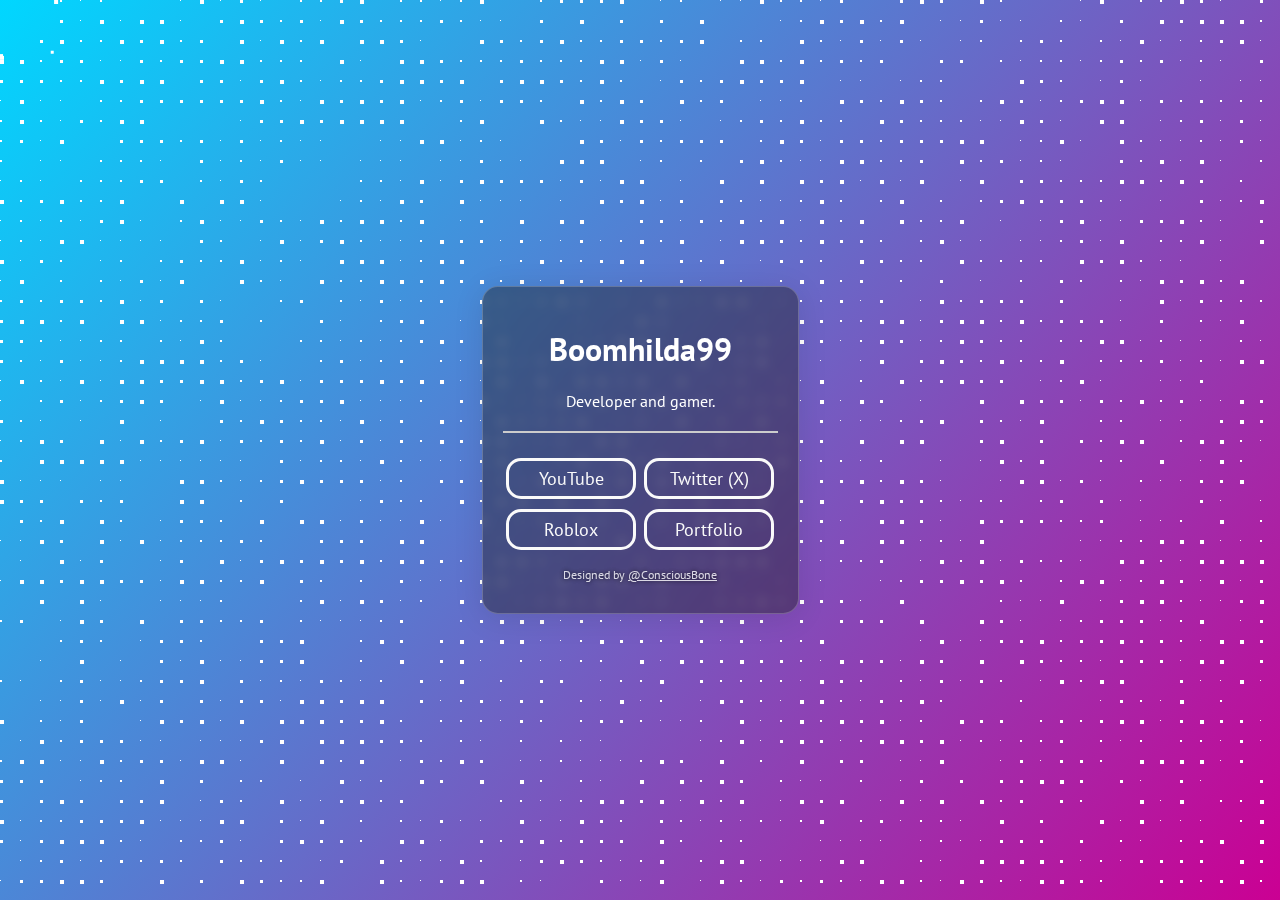
<file: index.html>
<!DOCTYPE html>
<html lang="en">
<head>
    <meta charset="UTF-8">
    <meta name="google" content="notranslate"> <!-- boomhilda isnt fucking arabic -->
    <meta name="viewport" content="width=device-width, initial-scale=1.0">
    <link rel="stylesheet" href="styles.css">
    <!-- Start of title stuff -->
    <title>Boomhilda99 | Home</title>
    <meta content="Boomhilda99 | Home" property="og:title" />
    <meta content="Boomhilda99's space on the Internet" property="og:description" />
    <meta content="https://boomhilda99.github.io/" property="og:url" />
    <meta content="#9F09DC" data-react-helmet="true" name="theme-color" />
    <!-- End of title stuff, start of Google fonts -->
    <link rel="preconnect" href="https://fonts.googleapis.com">
    <link rel="preconnect" href="https://fonts.gstatic.com" crossorigin>
    <link href="https://fonts.googleapis.com/css2?family=PT+Sans:wght@400;700&display=swap" rel="stylesheet">
    <!-- End of Google fonts, start of favicon stuff -->
    <link rel="shortcut icon" href="./favicon/favicon.ico" />
    <link rel="icon" type="image/png" sizes="96x96" href="./favicon/favicon-96x96.png" />
    <link rel="icon" type="image/svg+xml" href="./favicon/favicon.svg" />
    <link rel="apple-touch-icon" sizes="180x180" href="./favicon/apple-touch-icon.png" />
    <link rel="manifest" href="./favicon/site.webmanifest" />
    <!-- End of favicon stuff, start of scripts -->
    <script src="mobilecheck.js"></script>
    <!-- End of scripts -->
</head>
<body>
    <canvas id="canvas"></canvas>
    <script src="./bg.js"></script>

    <div class="cardcontainer">
      <div class="card">
          <h1 class="title">Boomhilda99</h1>
          <p>Developer and gamer.</p>
          <hr class="line">
          <a href="https://www.youtube.com/@Boomhilda999" class="fancy-button youtube">YouTube</a>
          <a href="https://www.x.com/OllyWanted" class="fancy-button twitter">Twitter (X)</a>
          <br />
          <a href="https://www.roblox.com/users/215574534/profile" class="fancy-button roblox">Roblox</a>
          <a href="/portfolio#forcedesktop" class="fancy-button">Portfolio</a>
          <p class="credits">Designed by <a href="https://consciousb.one/">@ConsciousBone</a></p>
      </div>
    </div>
</body>
</html>
</file>
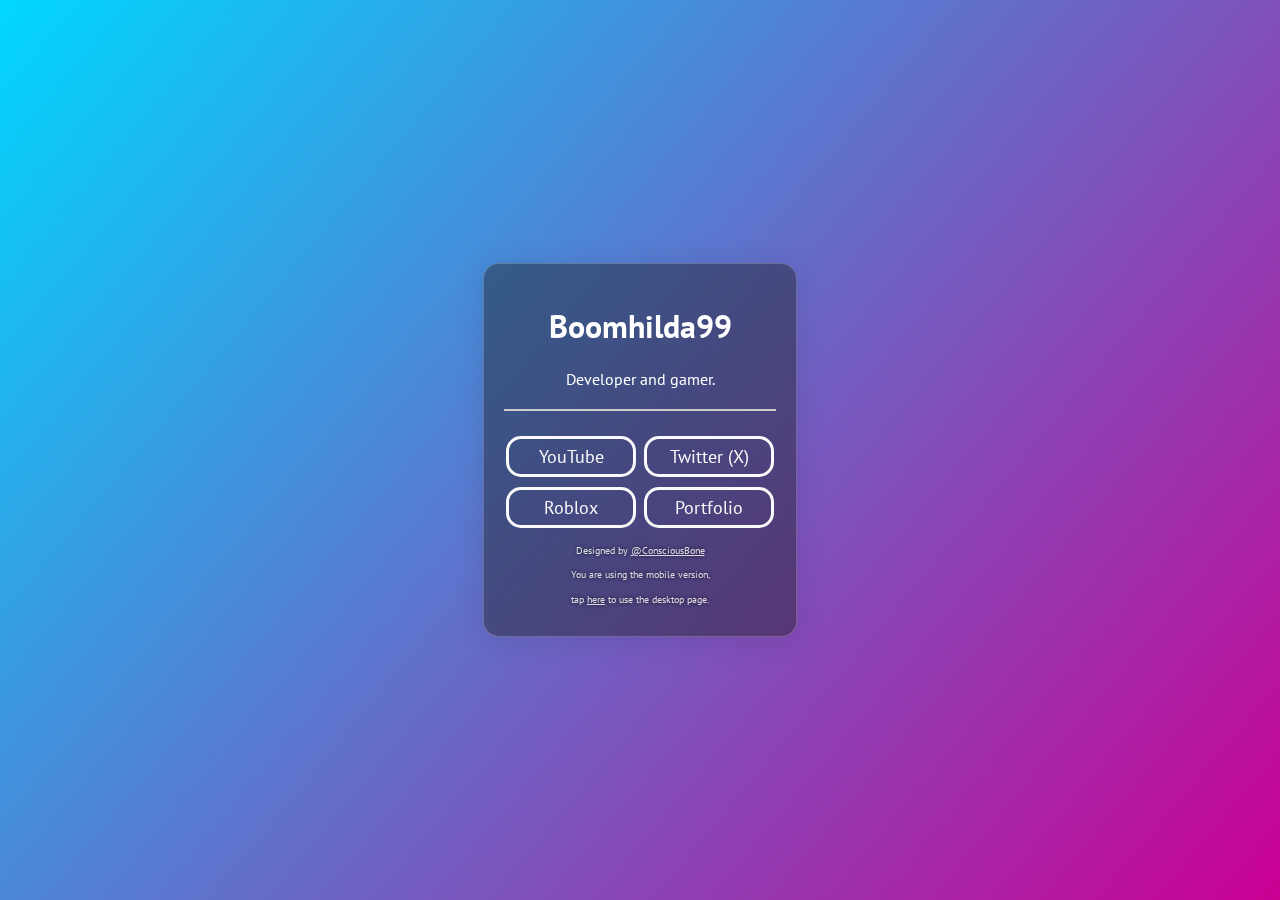
<file: mobile/index.html>
<!DOCTYPE html>
<html lang="en">
<head>
    <meta charset="UTF-8">
    <meta name="google" content="notranslate"> <!-- boomhilda isnt fucking arabic -->
    <meta name="viewport" content="width=device-width, initial-scale=1.0">
    <link rel="stylesheet" href="stylesmobile.css">
    <!-- Start of title stuff -->
    <title>Boomhilda99 | Home</title>
    <meta content="Boomhilda99 | Home" property="og:title" />
    <meta content="Boomhilda99's space on the Internet" property="og:description" />
    <meta content="https://boomhilda99.github.io/mobile" property="og:url" />
    <meta content="#9F09DC" data-react-helmet="true" name="theme-color" />
    <!-- End of title stuff, start of Google fonts -->
    <link rel="preconnect" href="https://fonts.googleapis.com">
    <link rel="preconnect" href="https://fonts.gstatic.com" crossorigin>
    <link href="https://fonts.googleapis.com/css2?family=PT+Sans:wght@400;700&display=swap" rel="stylesheet">
    <!-- End of Google fonts, start of favicon stuff -->
    <link rel="shortcut icon" href="./favicon/favicon.ico" />
    <link rel="icon" type="image/png" sizes="96x96" href="./favicon/favicon-96x96.png" />
    <link rel="icon" type="image/svg+xml" href="./favicon/favicon.svg" />
    <link rel="apple-touch-icon" sizes="180x180" href="./favicon/apple-touch-icon.png" />
    <link rel="manifest" href="./favicon/site.webmanifest" />
    <!-- End of favicon stuff, no need for mobile scripts -->
</head>
<body>
      <div class="card">
          <h1 class="title">Boomhilda99</h1>
          <p>Developer and gamer.</p>
          <hr class="line">
          <a href="https://www.youtube.com/@Boomhilda999" class="fancy-button">YouTube</a>
          <a href="https://www.x.com/OllyWanted" class="fancy-button">Twitter (X)</a>
          <br />
          <a href="https://www.roblox.com/users/215574534/profile" class="fancy-button">Roblox</a>
          <a href="/portfolio" class="fancy-button">Portfolio</a>
          <p class="credits">Designed by <a href="https://consciousb.one/">@ConsciousBone</a></p>
          <p class="credits">You are using the mobile version,</p>
          <p class="credits">tap <a href="/#forcedesktop">here</a> to use the desktop page.</p>
      </div>
    </div>
</body>
</html>
</file>
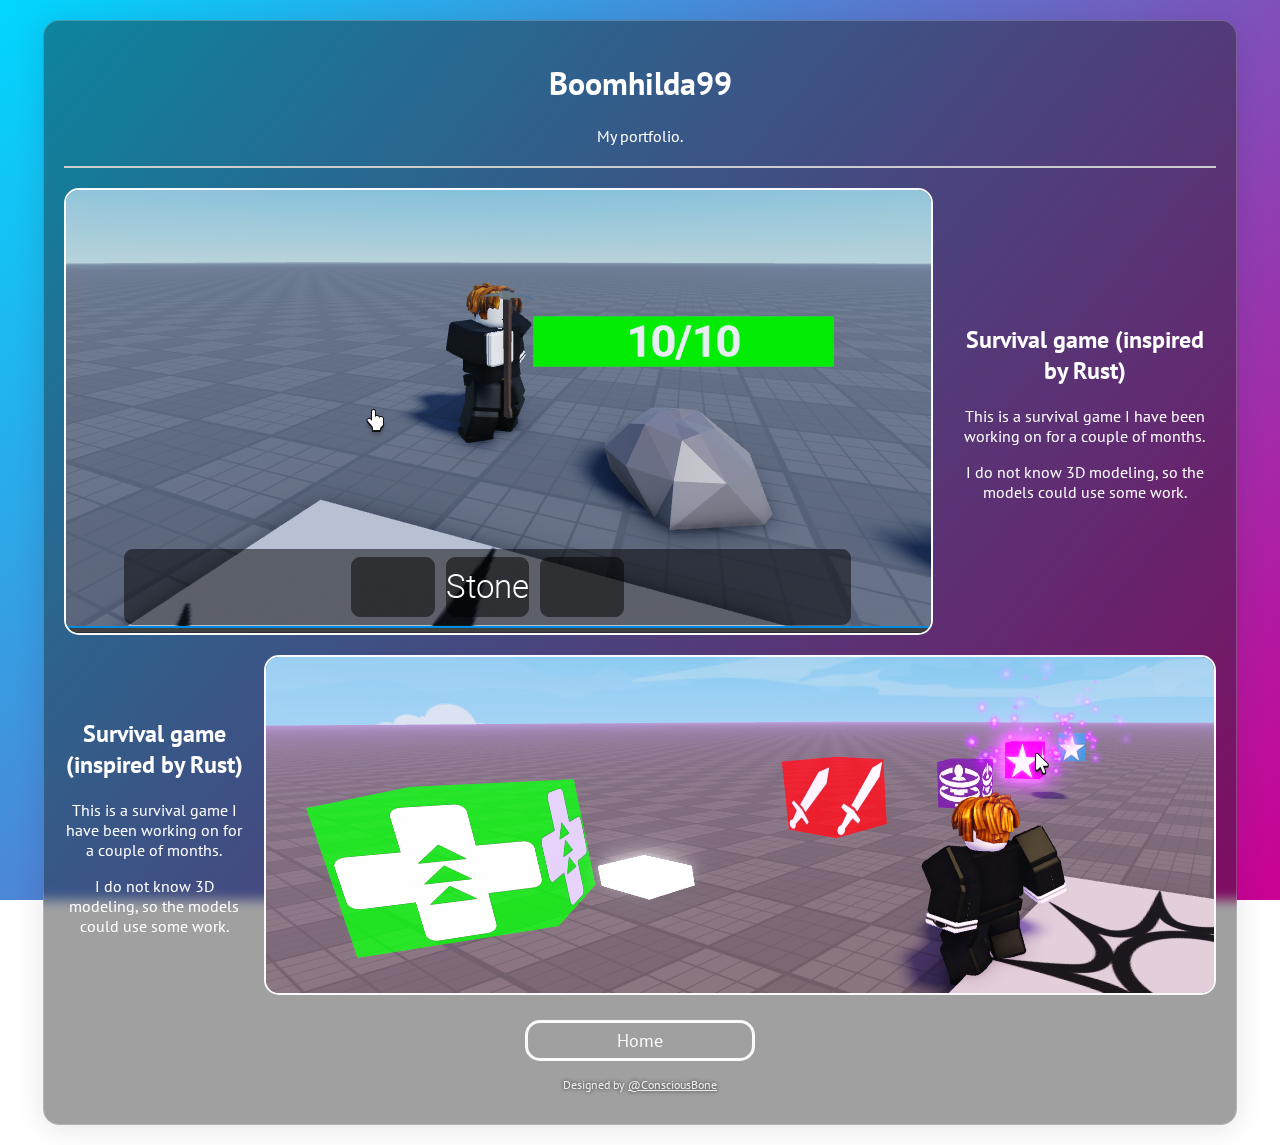
<file: portfolio/index.html>
<!DOCTYPE html>
<html lang="en">
<head>
    <meta charset="UTF-8">
    <meta name="google" content="notranslate"> <!-- boomhilda isnt fucking arabic -->
    <meta name="viewport" content="width=device-width, initial-scale=1.0">
    <link rel="stylesheet" href="styles.css">
    <!-- Start of title stuff -->
    <title>Boomhilda99 | Home</title>
    <meta content="Boomhilda99 | Portfolio" property="og:title" />
    <meta content="Boomhilda99's portfolio." property="og:description" />
    <meta content="https://boomhilda99.github.io/portfolio" property="og:url" />
    <meta content="#9F09DC" data-react-helmet="true" name="theme-color" />
    <!-- End of title stuff, start of Google fonts -->
    <link rel="preconnect" href="https://fonts.googleapis.com">
    <link rel="preconnect" href="https://fonts.gstatic.com" crossorigin>
    <link href="https://fonts.googleapis.com/css2?family=PT+Sans:wght@400;700&display=swap" rel="stylesheet">
    <!-- End of Google fonts, start of favicon stuff -->
    <link rel="shortcut icon" href="./favicon/favicon.ico" />
    <link rel="icon" type="image/png" sizes="96x96" href="./favicon/favicon-96x96.png" />
    <link rel="icon" type="image/svg+xml" href="./favicon/favicon.svg" />
    <link rel="apple-touch-icon" sizes="180x180" href="./favicon/apple-touch-icon.png" />
    <link rel="manifest" href="./favicon/site.webmanifest" />
    <!-- End of favicon stuff, start of scripts -->
    <!-- Commented out while I make the mobile page.
    <script src="/portfolio/mobilecheck-portfolio.js"></script>
    -->
    <!-- End of scripts -->
</head>
<body>
    <canvas id="canvas"></canvas>
    <!-- <script src="/portfolio/bg.js"></script> -->

    <div class="cardcontainer">
      <div class="card">
          <h1 class="title">Boomhilda99</h1>
          <p>My portfolio.</p>
          <hr class="line">

          <div class="portfolio-row">
            <img class="portfolio-image" src="/assets/Boomhilda1.png" alt="Screenshot of a Roblox game">
            <div class="portfolio-text">
              <h2>Survival game (inspired by Rust)</h2>
              <p>This is a survival game I have been working on for a couple of months.</p>
              <p>I do not know 3D modeling, so the models could use some work.</p>
            </div>
          </div>

          <div class="portfolio-row">
            <img class="portfolio-image" src="/assets/Boomhilda2.png" alt="Screenshot of a Roblox game">
            <div class="portfolio-text">
              <h2>Survival game (inspired by Rust)</h2>
              <p>This is a survival game I have been working on for a couple of months.</p>
              <p>I do not know 3D modeling, so the models could use some work.</p>
            </div>
          </div>

          <a href="/" class="fancy-button wide">Home</a>
          <br />
          <p class="credits">Designed by <a href="https://consciousb.one/">@ConsciousBone</a></p>
      </div>
    </div>
</body>
</html>
</file>
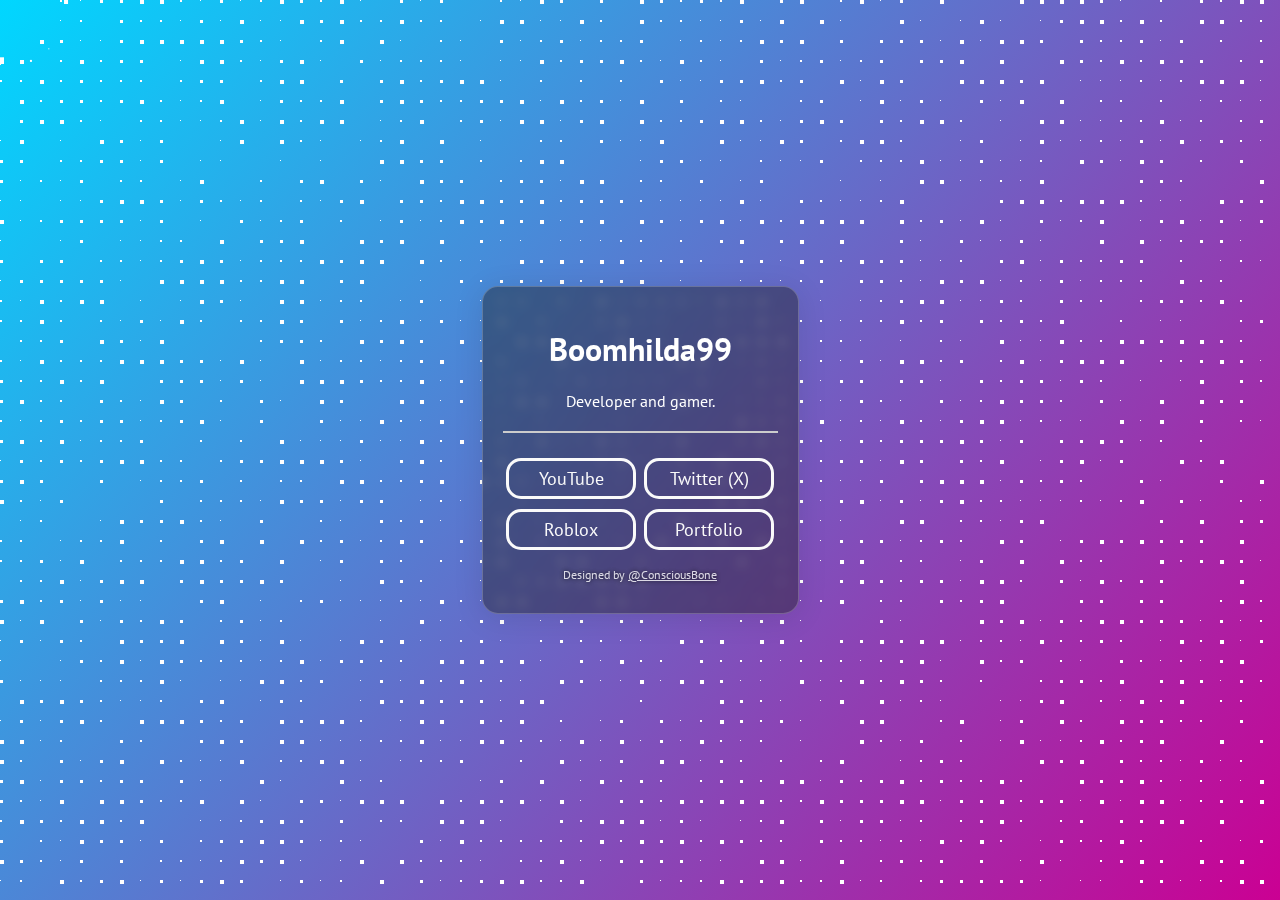
<file: index-dev.html>
<!DOCTYPE html>
<html lang="en">
<head>
    <meta charset="UTF-8">
    <meta name="google" content="notranslate"> <!-- boomhilda isnt fucking arabic -->
    <meta name="viewport" content="width=device-width, initial-scale=1.0">
    <link rel="stylesheet" href="styles.css">

    <title>Boomhilda99 | Home</title>
    <meta content="Boomhilda99 | Home" property="og:title" />
    <meta content="Boomhilda99's space on the Internet" property="og:description" />
    <meta content="https://boomhilda99.github.io/" property="og:url" />
    <meta content="#9F09DC" data-react-helmet="true" name="theme-color" />

    <!-- Start of Google fonts -->
    <link rel="preconnect" href="https://fonts.googleapis.com">
    <link rel="preconnect" href="https://fonts.gstatic.com" crossorigin>
    <link href="https://fonts.googleapis.com/css2?family=PT+Sans:wght@400;700&display=swap" rel="stylesheet">
    <!-- End of Google fonts, start of favicon stuff -->
</head>
<body>
    <div id="canvas-container"></div>

    <div class="cardcontainer">
      <div class="card">
          <h1 class="title">Boomhilda99</h1>
          <p>Developer and gamer.</p>
          <hr class="line">
          <a href="/faq/index.html" class="fancy-button">YouTube</a>
          <a href="/faq/index.html" class="fancy-button">Twitter (X)</a>
          <br />
          <a href="/faq/index.html" class="fancy-button">Roblox</a>
          <a href="/faq/index.html" class="fancy-button">Portfolio</a>
          <p class="credits">Designed by <a href="https://consciousb.one/">@ConsciousBone</a></p>
      </div>
    </div>

    <script>
      // Mobile detection based on screen width (or user agent if preferred)
      const isMobile = /iPhone|iPad|iPod|Android|webOS|BlackBerry|IEMobile|Opera Mini/i.test(navigator.userAgent) || window.innerWidth < 768;

      if (!isMobile) {
        // Create and append the canvas element
        const canvas = document.createElement('canvas');
        canvas.id = 'canvas';
        document.getElementById('canvas-container').appendChild(canvas);

        // Dynamically load the bg.js script
        const script = document.createElement('script');
        script.src = './bg.js';
        document.body.appendChild(script);
      }
    </script>
</body>
</html>
</file>
<file: styles.css>
/*
*{
    margin: 0;
    padding: 0;
    box-sizing: border-box;
    min-width: 0;
    font-family: sans-serif;
    text-transform: uppercase;
    font-weight: 400;
    color: white;
}
*/

.cardcontainer {
  display: flex;
  flex-direction: column;
  justify-content: center;
  align-items: center;
  width: 100%; /* Allow full width to prevent overflow */
  height: 100%; /* Allow full height */
}

.card {
  /* From https://css.glass */
  background: rgba(25, 25, 25, 0.41);
  border-radius: 16px;
  box-shadow: 0 4px 30px rgba(0, 0, 0, 0.1);
  backdrop-filter: blur(5.7px);
  -webkit-backdrop-filter: blur(5.7px);
  border: 1px solid rgba(255, 255, 255, 0.21);
  min-width: 275px;
  width: auto; /* Adjust size responsively */
  max-width: 90%; /* Prevent card from being too wide */
  margin: auto;
  text-align: center;
  padding: 20px;
}

.title {
  font-family: "PT Sans", serif;
  font-weight: 900;
  font-style: normal;
}

.credits {
  color: white;
  opacity: 0.8;
  font-family: "PT Sans", serif;
  font-size: 0.72em;
  text-shadow: 0px 0px 4px #000000;
  font-style: normal;
}

.line {
  border: none;
  border-top: 2px solid #ccc;
  margin: 20px 0;
}

/* FANCY BUTTONS */
.fancy-button {
    display: inline-block;
    width: 100px;
    color: #FAFAFA;
    border: 3px solid #FAFAFA;
    border-radius: 15px;
    padding: 6px 12px;
    text-decoration: none;
    font-size: 18px;
    transition: background-color 0.3s, color 0.3s, box-shadow 0.3s;
    margin: 5px 2px;
}

.fancy-button:hover {
    background-color: #FAFAFA;
    color: #202020;
}

.fancy-button.youtube:hover {
    background-color: #FAFAFA;
    color: #202020;
    box-shadow: 0 0 15px rgba(190, 0, 0, 0.9); /* Brighter red glow on hover */
}

.fancy-button.twitter:hover {
    background-color: #FAFAFA;
    color: #202020;
    box-shadow: 0 0 15px rgba(29, 161, 242, 0.9); /* Brighter red glow on hover */
}

.fancy-button.roblox:hover {
    background-color: #FAFAFA;
    color: #202020;
    box-shadow: 0 0 15px rgba(160, 160, 160, 0.9); /* Brighter red glow on hover */
}

a {
  color: white;
}

body {
  font-family: 'PT Sans', regular;
  color: white;
  margin: 0;
  display: flex;
  justify-content: center;
  align-items: center;
  height: 100vh;
  background: rgb(0,215,255);
  background: linear-gradient(130deg, rgba(0,215,255,1) 0%, rgba(203,0,147,1) 100%);
  background-repeat: no-repeat;
  background-attachment: fixed;
  background-size: 100% 100%;
}


canvas{
    position: absolute;
    top: 0;
    left: 0;
    width: 100%;
    height: 100svh;
    /* background-color: red; */
}

.pt-sans-regular {
  font-family: "PT Sans", serif;
  font-weight: 400;
  font-style: normal;
}

.pt-sans-bold {
  font-family: "PT Sans", serif;
  font-weight: 700;
  font-style: normal;
}
</file>
<file: mobile/stylesmobile.css>
/* old * {} stuff went here */


.cardcontainer {
  display: flex;
  flex-direction: column;
  justify-content: center;
  align-items: center;
  height: 30em;
  width: 90%; /* More responsive for mobile */
  max-width: 600px; /* Limit size on larger screens */
  margin: auto;
}

.card {
  /* From https://css.glass */
  background: rgba(25, 25, 25, 0.41);
  border-radius: 16px;
  box-shadow: 0 4px 30px rgba(0, 0, 0, 0.1);
  backdrop-filter: blur(5.7px);
  -webkit-backdrop-filter: blur(5.7px);
  border: 1px solid rgba(255, 255, 255, 0.21);
  min-width: 175px;
  width: auto; /* Adjust size responsively */
  max-width: 90%; /* Prevent card from being too wide */
  margin: auto;
  text-align: center;
  padding: 20px;
}

.title {
  font-family: "PT Sans", serif;
  font-weight: 900;
  font-style: normal;
}

.credits {
  color: white;
  opacity: 0.8;
  font-family: "PT Sans", serif;
  font-size: 0.65em;
  text-shadow: 0px 0px 4px #000000;
  font-style: normal;
}

.line {
  border: none;
  border-top: 2px solid #ccc;
  margin: 20px 0;
}

/* FANCY BUTTONS */
.fancy-button {
    display: inline-block;
    width: 100px;
    color: #FAFAFA;
    border: 3px solid #FAFAFA;
    border-radius: 15px;
    padding: 6px 12px;
    text-decoration: none;
    font-size: 18px;
    transition: background-color 0.3s, color 0.3s, box-shadow 0.3s;
    margin: 5px 2px;
}

.fancy-button:hover {
    background-color: #FAFAFA;
    color: #202020;
}


a {
  color: white;
}

body {
  overflow: hidden;
  font-family: 'PT Sans', regular;
  color: white;
  margin: 0;
  display: flex;
  justify-content: center;
  align-items: center;
  height: 100vh;
  background: rgb(0,215,255);
  background: linear-gradient(130deg, rgba(0,215,255,1) 0%, rgba(203,0,147,1) 100%);
  background-repeat: no-repeat;
  background-attachment: fixed;
  background-size: 100% 100%;
}

.pt-sans-regular {
  font-family: "PT Sans", serif;
  font-weight: 400;
  font-style: normal;
}

.pt-sans-bold {
  font-family: "PT Sans", serif;
  font-weight: 700;
  font-style: normal;
}
</file>
<file: portfolio/styles.css>
/*
*{
    margin: 0;
    padding: 0;
    box-sizing: border-box;
    min-width: 0;
    font-family: sans-serif;
    text-transform: uppercase;
    font-weight: 400;
    color: white;
}
*/

.cardcontainer {
  display: flex;
  flex-direction: column;
  gap: 20px; /* Space between rows */
  padding-bottom: 20px; /* Ensures extra space below the last element */
  align-items: center;
}

.card {
  background: rgba(25, 25, 25, 0.41);
  border-radius: 16px;
  box-shadow: 0 4px 30px rgba(0, 0, 0, 0.1);
  backdrop-filter: blur(5.7px);
  -webkit-backdrop-filter: blur(5.7px);
  border: 1px solid rgba(255, 255, 255, 0.21);
  min-width: 275px;
  max-width: 90%;
  margin-top: 20px; /* Consistent gap between top of the screen and card */
  text-align: center;
  padding: 20px;
}

.title {
  font-family: "PT Sans", serif;
  font-weight: 900;
  font-style: normal;
}

.credits {
  color: white;
  opacity: 0.8;
  font-family: "PT Sans", serif;
  font-size: 0.72em;
  text-shadow: 0px 0px 4px #000000;
  font-style: normal;
}

.line {
  border: none;
  border-top: 2px solid #ccc;
  margin: 20px 0;
}

/* FANCY BUTTONS */
.fancy-button {
    display: inline-block;
    width: 100px;
    color: #FAFAFA;
    border: 3px solid #FAFAFA;
    border-radius: 15px;
    padding: 6px 12px;
    text-decoration: none;
    font-size: 18px;
    transition: background-color 0.3s, color 0.3s, box-shadow 0.3s;
    margin: 5px 2px;
}

.fancy-button.wide {
    display: inline-block;
    width: 200px;
    color: #FAFAFA;
    border: 3px solid #FAFAFA;
    border-radius: 15px;
    padding: 6px 12px;
    text-decoration: none;
    font-size: 18px;
    transition: background-color 0.3s, color 0.3s, box-shadow 0.3s;
    margin: 5px 2px;
}

.fancy-button:hover {
    background-color: #FAFAFA;
    color: #202020;
}

.fancy-button.wide:hover {
    background-color: #FAFAFA;
    color: #202020;
}

.fancy-button.youtube:hover {
    background-color: #FAFAFA;
    color: #202020;
    box-shadow: 0 0 15px rgba(190, 0, 0, 0.9); /* Brighter red glow on hover */
}

.fancy-button.twitter:hover {
    background-color: #FAFAFA;
    color: #202020;
    box-shadow: 0 0 15px rgba(29, 161, 242, 0.9); /* Brighter red glow on hover */
}

.fancy-button.roblox:hover {
    background-color: #FAFAFA;
    color: #202020;
    box-shadow: 0 0 15px rgba(160, 160, 160, 0.9); /* Brighter red glow on hover */
}

/* PORTFOLIO */
.portfolio-row {
    display: flex;
    align-items: center;
    justify-content: space-between;
    margin-bottom: 20px;
    gap: 20px; /* Adjust the spacing between image and text */
}

.portfolio-row:nth-child(odd) {
    flex-direction: row-reverse; /* Alternate layout for variety */
}

.portfolio-text {
    flex: 1; /* Allow text to take up remaining space */
    font-family: "PT Sans", serif;
}

.portfolio-image {
    flex: 0 0 150px; /* Fixed width for images */
    max-width: 100%;
    height: auto;
    border-radius: 15px;
    border: 2px solid #FAFAFA;
    object-fit: cover;
}

a {
  color: white;
}

body {
  font-family: 'PT Sans', regular;
  color: white;
  margin: 0;
  display: flex;
  height: 100vh;
  background: rgb(0,215,255);
  background: linear-gradient(130deg, rgba(0,215,255,1) 0%, rgba(203,0,147,1) 100%);
  background-repeat: no-repeat;
  background-attachment: fixed;
  background-size: 100% 100%;
  flex-direction: column;
  justify-content: flex-start;
  align-items: center;
  padding: 0 0 60px; /* Bottom padding of 60px */
  min-height: 100vh;
  box-sizing: border-box;
}


canvas{
    position: absolute;
    top: 0;
    left: 0;
    width: 100%;
    height: 100svh;
    /* background-color: red; */
}

.pt-sans-regular {
  font-family: "PT Sans", serif;
  font-weight: 400;
  font-style: normal;
}

.pt-sans-bold {
  font-family: "PT Sans", serif;
  font-weight: 700;
  font-style: normal;
}
</file>
